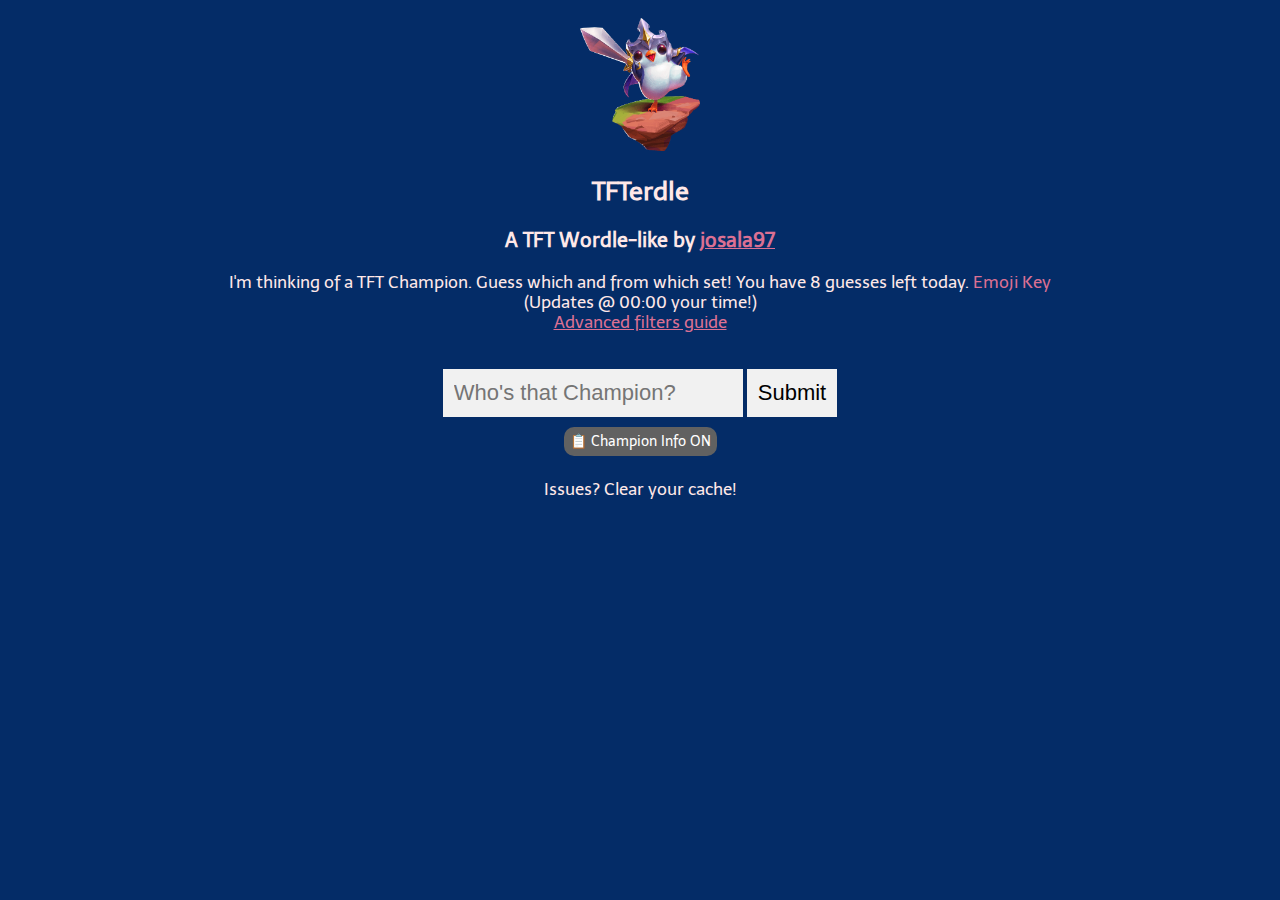
<file: index.html>
<!DOCTYPE html>
<html>
<head>
  <meta http-equiv="content-type" content="text/html; charset=utf-8">
  <title>TFTerdle - A TFT Wordle-like </title>
  <link rel="preconnect" href="https://fonts.googleapis.com">
  <link rel="preconnect" href="https://fonts.gstatic.com" crossorigin>
  <link href="https://fonts.googleapis.com/css2?family=Telex" rel="stylesheet">
  <link rel="stylesheet" type="text/css" href="style.css">
  <script src="https://ajax.googleapis.com/ajax/libs/jquery/3.5.1/jquery.min.js"></script>
  <script src="scripts/game.js" type="module"></script>
  <meta name="viewport" content="width=device-width, initial-scale=1.0">
</head>
<body class="daily">

<img class="mainimg" src="imgs/pengu.png">
<h2>TFTerdle</h2>
<h3>A TFT Wordle-like by <a href="https://twitter.com/josala97">josala97</a></h3>
<p>
  I'm thinking of a TFT Champion. Guess which and from which set! You have <span id="attempts"></span> guesses left today.
  <span class="tooltip">Emoji Key<span class="tooltiptext">🟩: Correct guess<br>🟥: Incorrect Guess<br>🔼: Guessed too low<br>🔽: Guessed too high</span></span>
<br>
(Updates @ 00:00 your time!)<br>
<a href="filters.html">Advanced filters guide</a>
</p>
<div id="guesses" class="guesses" style="display: none;">
  <div class="row" id="hinttitles">
    <div class='column'>
      <p class="hint">Set</p>
    </div>
    <div class='column'>
      <p class="hint">Cost</p>
    </div>
    <div class='column'>
      <p class="hint">Trait 1</p>
    </div>
    <div class='column'>
      <p class="hint">Trait 2</p>
    </div>
    <div class='column'>
      <p class="hint">Trait 3</p>
    </div>
  </div>
</div>
<br>

<p id="error" style="display: none;">Champion not found!</p>
<form id="guessform" autocomplete="off" onsubmit="return false;">
  <div class="autocomplete">
    <input class="guess_input" id="guess" type="text" name="guess" placeholder="Who's that Champion?">
  </div>
  <input id="guess_submit" class="guess_input" type="submit" value="Submit">
  <br><a class="type-block hintbtn" id="toggleinfo" href="#" title="Show Champion info in autocomplete entries">📋 Champion Info ON</a>
</form>

<div id="results" style="display: none;">
  <span id="won" style="display: none;">You won!</span>
  <span id="lost" style="display: none;">You lost!</span>
  <span>The secret Champion was <b><span id="secretpoke"></span></b>!</span><br>
  <a id="share_lnk" class="togglec" href="#">📄 Share</a><br>
  <span id="streak"></span>
</div>

<br>Issues? Clear your cache!
<script type="module">
  import {getCookie} from "./scripts/utils.js";
  import {setLanguage} from "./scripts/i18n.js";
  import {handleGuess, toggleHints, copyCurrentDay} from "./scripts/game.js";

  var day = 0
  window.dailypoke = ""
  document.addEventListener('DOMContentLoaded', (event) => {
    $.getJSON("data/champions.json", function (data1) {
      pokedex = data1
      $.getJSON("data/daily.json", function (data2) {
        let date = new Date().toISOString().split("T")[0]
        window.dailypoke = data2[date]
        setLanguage("en", true)
      });
    })
  });

  document.querySelector('#guess_submit').addEventListener('click', () => {
    handleGuess(true)
  });
  document.querySelector('#toggleinfo').addEventListener('click', () => {
    toggleHints(true)
  });

  document.querySelector('#share_lnk').addEventListener('click', () => {
    copyCurrentDay(day, false)
  });
</script>

</body>
</html>
</file>
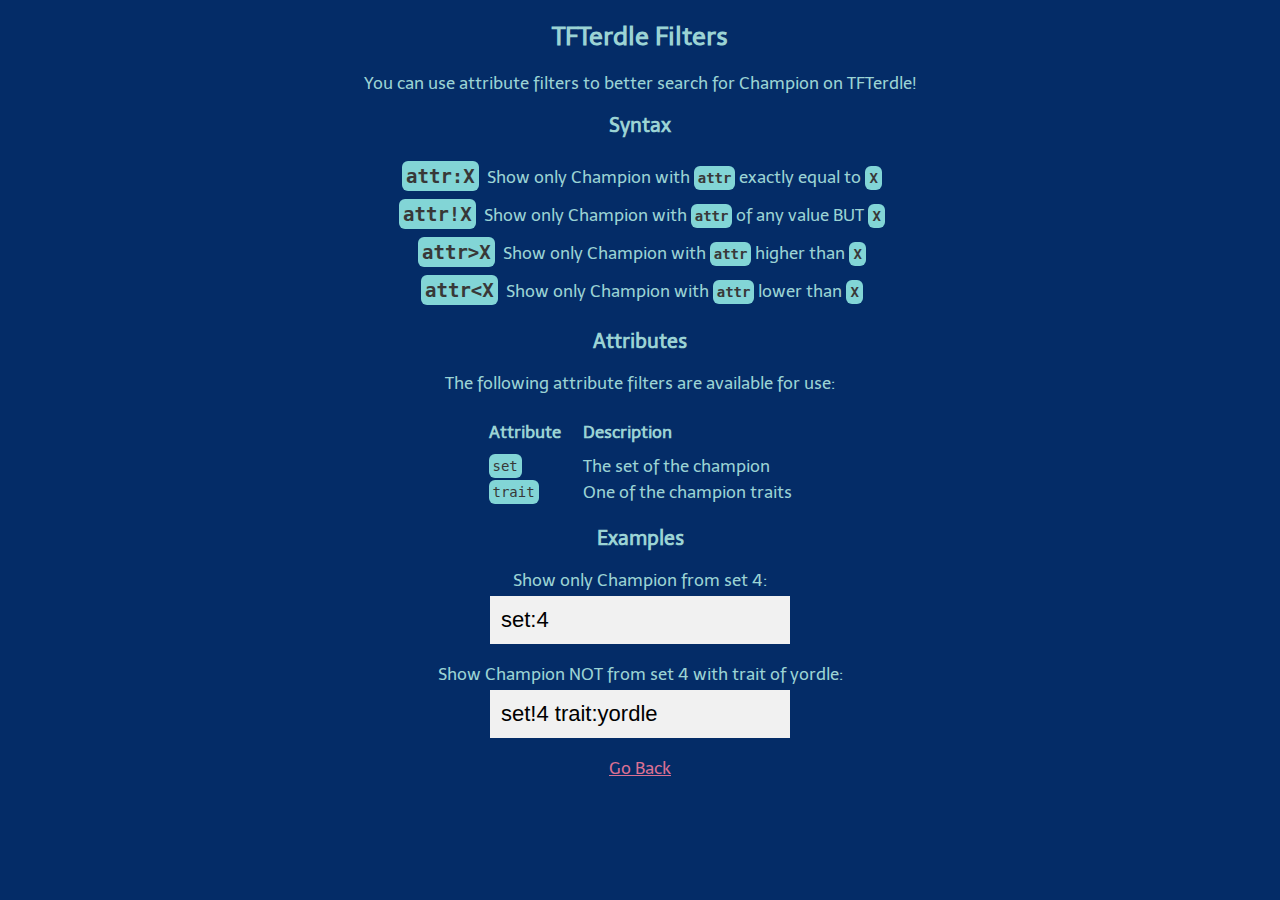
<file: filters.html>
<!DOCTYPE html>
<html>
<head>
  <meta http-equiv="content-type" content="text/html; charset=utf-8">
  <title>TFTerdle Filters Guide</title>
  <link rel="preconnect" href="https://fonts.googleapis.com">
  <link rel="preconnect" href="https://fonts.gstatic.com" crossorigin>
  <link href="https://fonts.googleapis.com/css2?family=Telex" rel="stylesheet">
  <link rel="stylesheet" type="text/css" href="style.css">
  <meta name="viewport" content="width=device-width, initial-scale=1.0">
</head>
<body>

<h2>TFTerdle Filters</h2>
You can use attribute filters to better search for Champion on TFTerdle!
<br>
<h3>Syntax</h3>
<span class="syntax"><b>attr:X</b></span> Show only Champion with <span class="syntax small"><b>attr</b></span> exactly equal to <span class="syntax small"><b>X</b></span><br>
<span class="syntax"><b>attr!X </b></span> Show only Champion with <span class="syntax small"><b>attr</b></span> of any value BUT <span class="syntax small"><b>X</b></span><br>
<span class="syntax"><b>attr&gt;X</b></span> Show only Champion with <span class="syntax small"><b>attr</b></span> higher than <span class="syntax small"><b>X</b></span><br>
<span class="syntax"><b>attr&lt;X</b></span> Show only Champion with <span class="syntax small"><b>attr</b></span> lower than <span class="syntax small"><b>X</b></span><br>

<h3>Attributes</h3>
<p>The following attribute filters are available for use:</p>
<table class="center-table">
  <thead>
  <tr>
    <th>Attribute</th>
    <th>Description</th>
  </tr>
  </thead>
  <tbody>
  <tr>
    <td><span class="syntax small">set</span></td>
    <td>The set of the champion</td>
  </tr>
  <tr>
    <td><span class="syntax small">trait</span></td>
    <td>One of the champion traits</td>
  </tr>
  </tbody>
</table>

<h3>Examples</h3>

Show only Champion from set 4:<br>
<div class="autocomplete" style="margin-top: 6px;">
  <input class="guess_input" type="text" readonly value="set:4">
</div>
<br><br>

Show Champion NOT from set 4 with trait of yordle:<br>
<div class="autocomplete" style="margin-top: 6px;">
  <input class="guess_input" type="text" readonly value="set!4 trait:yordle">
</div>
<br><br>

<a href="javascript:history.back()">Go Back</a>

</body>
</file>
<file: style.css>
* {
    box-sizing: border-box;
}

body {
    font-family: 'Telex';
    color: rgb(155, 211, 212);
    background-color: rgba(4,44,103,255);
    text-align: center;
    font-size: 17px;
}

body.daily {
    color: rgb(255 232 232);
    background-color: rgba(4,44,103,255);
}

a {
    color: palevioletred;
}

.togglec {
    font-size: 19px;
    color: #383838;
    background-color: rgb(155, 211, 212);
    padding: 8px;
    margin: 10px;
    font-weight: normal;
    display: inline-block;
    text-decoration: none;
    border-radius: 10px;
    cursor: pointer;
}

.syntax {
    font-size: 19px;
    color: #383838;
    background-color: rgb(130, 213, 214);
    padding: 4px;
    margin: 4px;
    font-weight: normal;
    display: inline-block;
    text-decoration: none;
    border-radius: 6px;
    font-family: 'Lucida Console', monospace;
}

.small {
    font-size: 14px;
    margin: 0px;
}

.type-block {
    font-size: 14px;
    border-style: solid;
    border-width: 3px;
    color: #ffffff;
    padding: 6px;
    margin: 3px;
    font-weight: normal;
    display: inline-block;
    text-decoration: none;
    border-color: #ffffff;
    border-style: none;
    border-radius: 10px;
    opacity: 0.7;
    transition: all 0.5s;
}

.hintbtn {
    opacity: 1;
    margin-top: 10px;
    background-color: rgb(97, 97, 97);
}

.guesses {
    margin-left: auto;
    margin-right: auto;
    width: fit-content;
    display: none;
}

.hint {
    font-weight: bold;
}

.guess {
    color: palevioletred;
    font-size: 15px;
    text-decoration-line: underline;
}

.emoji {
    font-size: 50px;
    margin: 3px;
}

.mainimg {
    width:120px; /* you can use % */
    height: auto;
    margin-top: 10px;
}

.row {
    text-align: center;
    display: flex;
    flex-direction: row;
    align-items: flex-start;
    flex-wrap: wrap;
    flex: 1;
    opacity: 0;
    transition: all 0.8s;
}

.row.in {
    opacity: 1;
    transform: translateY(10px);
}

.column {
    display: flex;
    flex-direction: column;
    flex-basis: 100%;
    flex: 1;
    min-width: 65px;
    max-width: 65px;
    margin-top: auto;
    margin-bottom: auto;
}

.center-table {
    margin-left: auto;
    margin-right: auto;
}

.center-table th {
    text-align: left;
    padding: 10px;
}

.center-table td {
    text-align: left;
    padding: 0 10px;
}

/*the container must be positioned relative:*/
.autocomplete {
    position: relative;
    display: inline-block;
    width: 300px;
}

img {
    object-fit: scale-down;
    height: auto;
}

.mg_input {
    border-radius: 4px;
    max-width: 40px;
    border: 1px solid transparent;
    background-color: #f1f1f1;
    font-size: 19px;
}

.guess_input {
    border: 1px solid transparent;
    background-color: #f1f1f1;
    padding: 10px;
    font-size: 22px;
}


input[type=text] {
    background-color: #f1f1f1;
    width: 100%;
}

.autocomplete-items {
    position: absolute;
    border: 1px solid #d4d4d4;
    color: rgb(1, 19, 19);
    border-bottom: none;
    border-top: none;
    z-index: 99;
    /*position the autocomplete items to be the same width as the container:*/
    top: 100%;
    left: 0;
    right: 0;
}

body.daily .autocomplete-items {
    color: rgb(54, 0, 0);
}

.autocomplete-items div {
    padding: 10px;
    cursor: pointer;
    background-color: #fff;
    border-bottom: 1px solid #d4d4d4;
}

/*when hovering an item:*/
.autocomplete-items div:hover {
    background-color: #e9e9e9;
}

/*when navigating through the items using the arrow keys:*/
.autocomplete-active {
    background-color: DodgerBlue !important;
    color: #ffffff;
}

.tooltip {
    color: palevioletred;
    position: relative;
    display: inline-block;
}

.dropinfo {
    color: rgb(68, 68, 68);
    font-size: 13px;
}

.tooltip .tooltiptext {
    visibility: hidden;
    width: 200px;
    background-color: black;
    color: #e2e2e2;
    text-align: center;
    border-radius: 6px;
    padding: 15px;
    position: absolute;
    z-index: 1;
    top: 80%;
    left: 50%;
    margin-left: -10px;
    opacity: 0;
    transition: opacity 0.5s;
}

.tooltip:hover .tooltiptext {
    visibility: visible;
    opacity: 1;
}

@media screen and (max-width: 450px) {
    body {
        font-size: 16px;
    }

    .column {
        min-width: 55px;
        max-width: 55px;
    }

    .autocomplete {
        width: 200px;
    }

    .type-block {
        font-size: 13px;
        padding: 5px;
        margin: 2px;
    }
}
</file>
